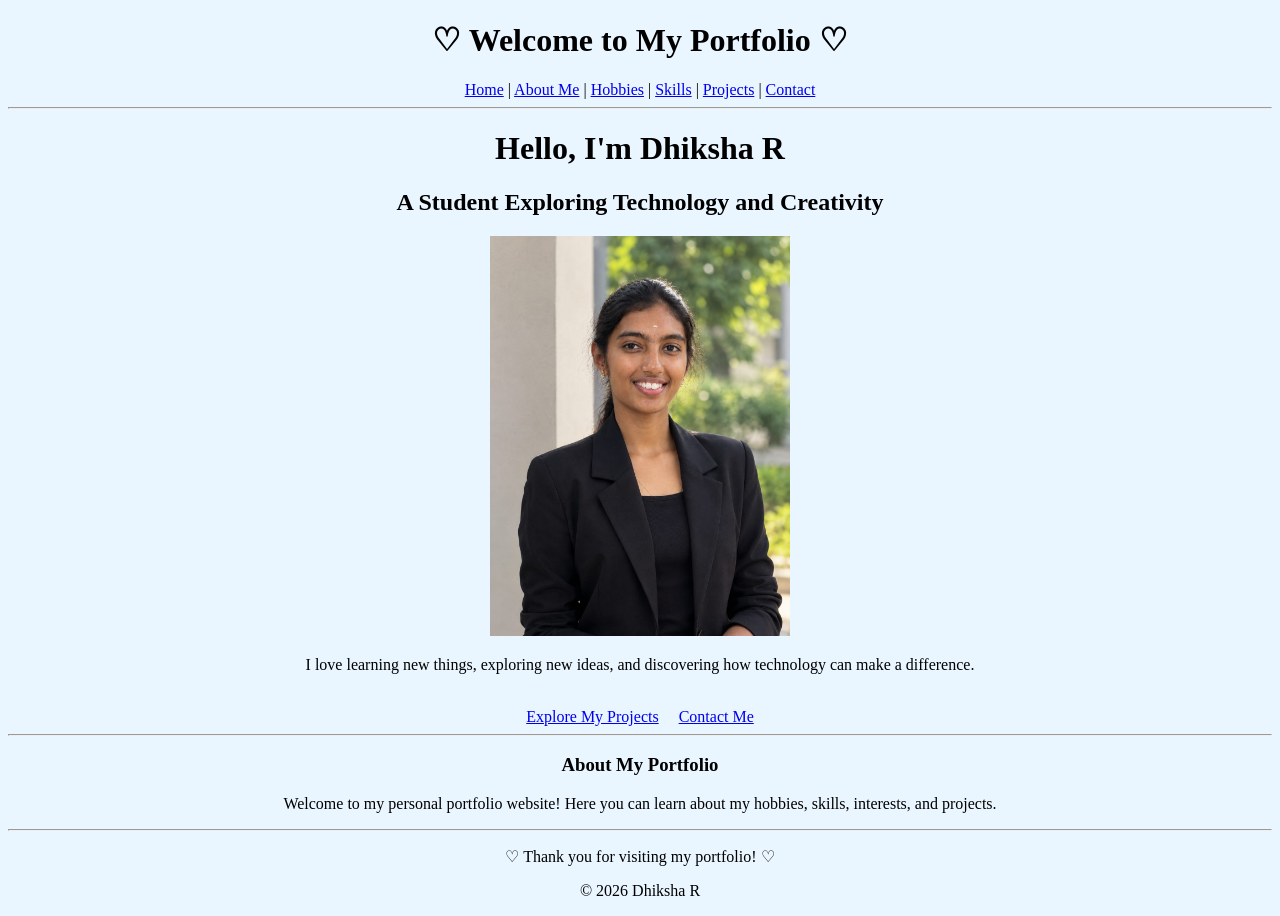
<file: index.html>
<!DOCTYPE html>
<html lang="en">
<head>
    <meta charset="UTF-8">
    <meta name="viewport" content="width=device-width, initial-scale=1.0">
    <title>Dhiksha R | My Portfolio</title>
</head>

<body bgcolor="#EAF6FF">

    <center>

        <h1>♡ Welcome to My Portfolio ♡</h1>

        <nav>
            <a href="index.html">Home</a> |
            <a href="about.html">About Me</a> |
            <a href="hobbies.html">Hobbies</a> |
            <a href="skills.html">Skills</a> |
            <a href="projects.html">Projects</a> |
            <a href="contact.html">Contact</a>
        </nav>

        <hr>

        <h1>Hello, I'm Dhiksha R</h1>

        <h2>A Student Exploring Technology and Creativity</h2>
        <div class="photo-container">
        <img
            src="photo.jpeg"
            alt="Dhiksha R - My Photo"
            width="300">
            </div>
        <p>
            I love learning new things, exploring new ideas,
            and discovering how technology can make a difference.
        </p>

        <br>

        <a href="projects.html">Explore My Projects</a>

        &nbsp;&nbsp;&nbsp;

        <a href="contact.html">Contact Me</a>

        <hr>

        <h3>About My Portfolio</h3>

        <p>
            Welcome to my personal portfolio website!
            Here you can learn about my hobbies, skills,
            interests, and projects.
        </p>

        <hr>

        <p>♡ Thank you for visiting my portfolio! ♡</p>

        <p>© 2026 Dhiksha R</p>

    </center>
</body>
</html
</file>
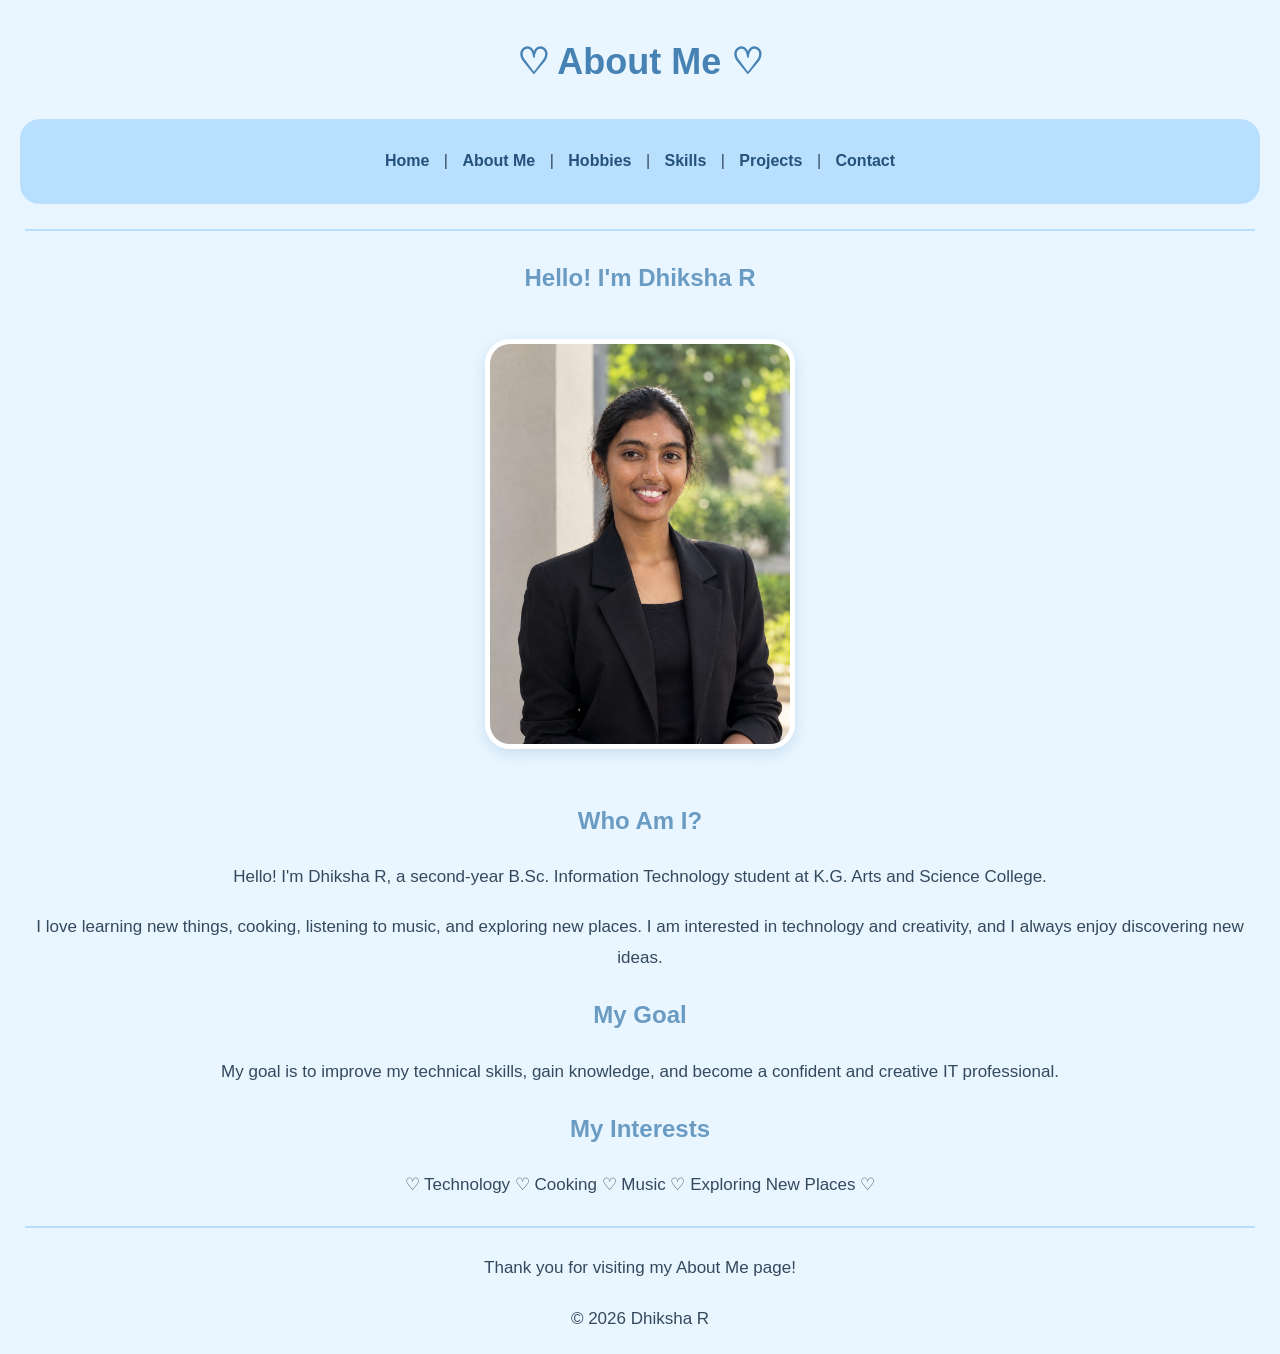
<file: about.html>
<!DOCTYPE html>
<html lang="en">
<head>
    <meta charset="UTF-8">
    <meta name="viewport" content="width=device-width, initial-scale=1.0">
    <title>About Me | Dhiksha R</title>
    <link rel="stylesheet" href="style.css">
</head>
<body bgcolor="#EAF6FF">

    <center>
        <h1>♡ About Me ♡</h1>

        <nav>
            <a href="index.html">Home</a> |
            <a href="about.html">About Me</a> |
            <a href="hobbies.html">Hobbies</a> |
            <a href="skills.html">Skills</a> |
            <a href="projects.html">Projects</a> |
            <a href="contact.html">Contact</a>
        </nav>

        <hr>

        <h2>Hello! I'm Dhiksha R</h2>
        <div class="photo-container">
        <img
            src="photo.jpeg"
            alt="Dhiksha R - My Photo"
            width="300">
            </div>
        <h2>Who Am I?</h2>

        <p>
            Hello! I'm Dhiksha R, a second-year B.Sc. Information
            Technology student at K.G. Arts and Science College.
        </p>

        <p>
            I love learning new things, cooking, listening to music,
            and exploring new places. I am interested in technology
            and creativity, and I always enjoy discovering new ideas.
        </p>

        <h2>My Goal</h2>


        <p>
            My goal is to improve my technical skills, gain knowledge,
            and become a confident and creative IT professional.
        </p>

        <h2>My Interests</h2>

        <p>
            ♡ Technology ♡ Cooking ♡ Music ♡ Exploring New Places ♡
        </p>

        <hr>

        <p>Thank you for visiting my About Me page!</p>
        <p>© 2026 Dhiksha R</p>
    </center>

    <script src="script.js"></script>
</body>
</html>
</file>
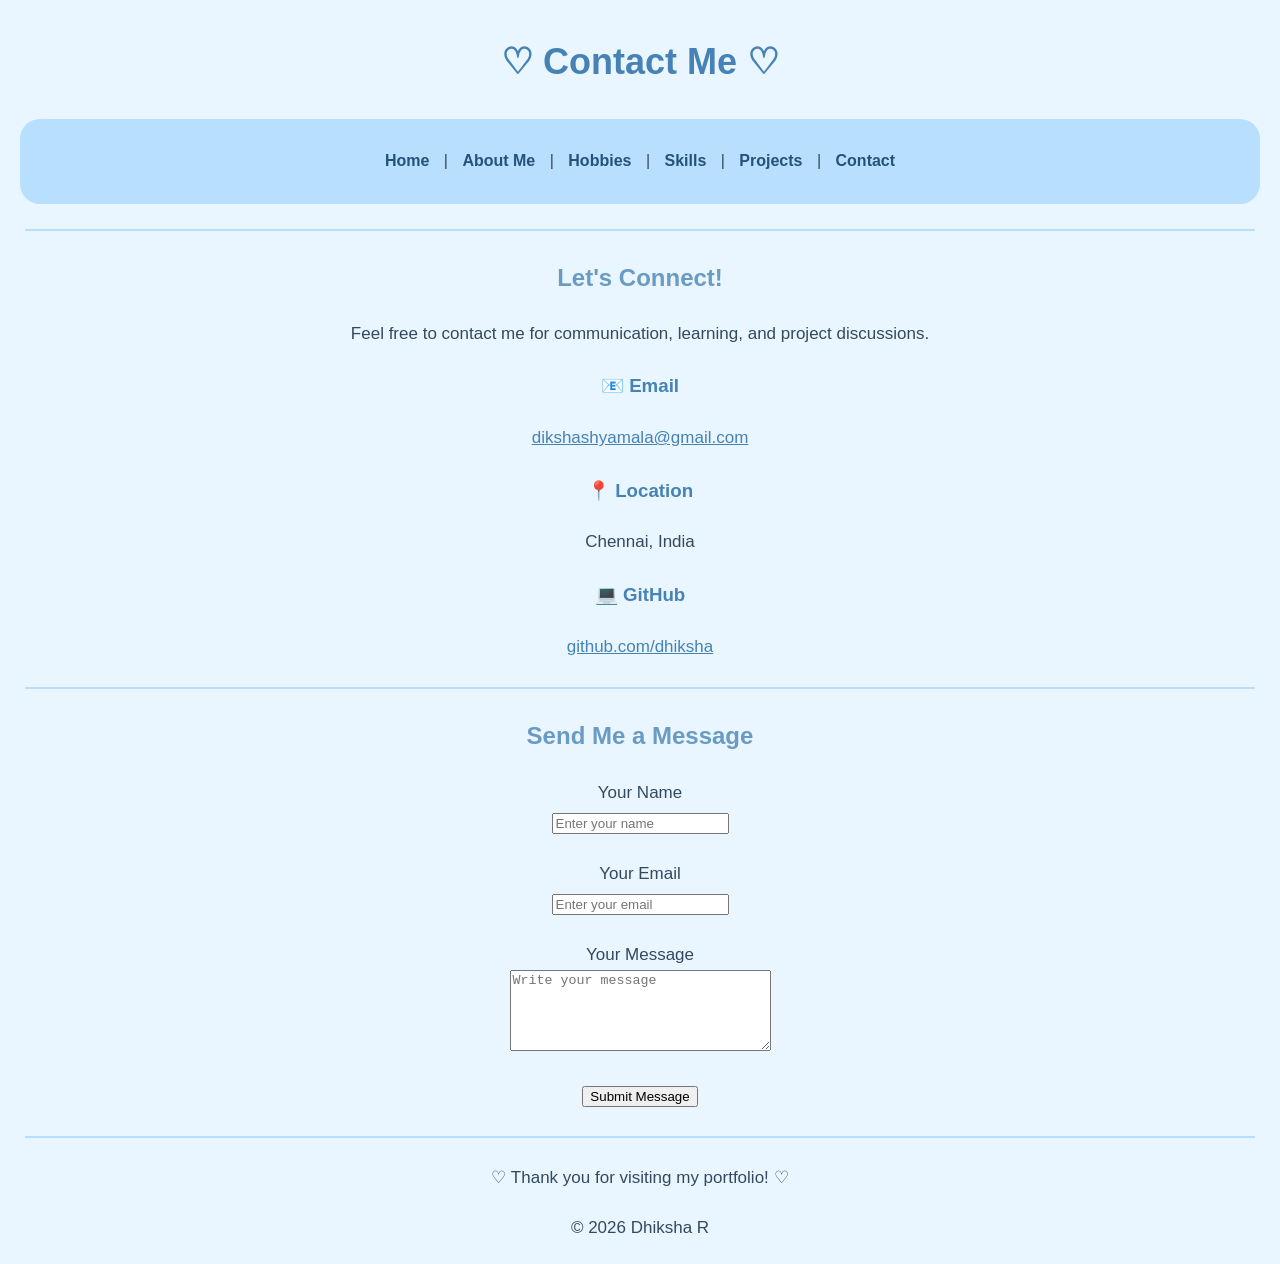
<file: contact.html>
<!DOCTYPE html>
<html lang="en">
<head>
    <meta charset="UTF-8">
    <meta name="viewport" content="width=device-width, initial-scale=1.0">
    <title>Contact Me | Dhiksha R</title>
    <link rel="stylesheet" href="style.css">
</head>

<body bgcolor="#EAF6FF">

    <center>
        <h1>♡ Contact Me ♡</h1>

        <nav>
            <a href="index.html">Home</a> |
            <a href="about.html">About Me</a> |
            <a href="hobbies.html">Hobbies</a> |
            <a href="skills.html">Skills</a> |
            <a href="projects.html">Projects</a> |
            <a href="contact.html">Contact</a>
        </nav>

        <hr>

        <h2>Let's Connect!</h2>

        <p>
            Feel free to contact me for communication,
            learning, and project discussions.
        </p>

        <h3>📧 Email</h3>
        <p>
            <a href="mailto:dikshashyamala@gmail.com">
                dikshashyamala@gmail.com
            </a>
        </p>

        <h3>📍 Location</h3>
        <p>Chennai, India</p>

        <h3>💻 GitHub</h3>
        <p>
            <a href="https://github.com/dhiksha"
               target="_blank"
               rel="noopener noreferrer">
                github.com/dhiksha
            </a>
        </p>

        <hr>

        <h2>Send Me a Message</h2>

        <form id="contactForm" onsubmit="validateForm(event)">

            <p>
                <label for="name">Your Name</label><br>
                <input
                    type="text"
                    id="name"
                    name="name"
                    placeholder="Enter your name"
                    required>
            </p>

            <p>
                <label for="email">Your Email</label><br>
                <input
                    type="email"
                    id="email"
                    name="email"
                    placeholder="Enter your email"
                    required>
            </p>

            <p>
                <label for="message">Your Message</label><br>
                <textarea
                    id="message"
                    name="message"
                    rows="5"
                    cols="30"
                    placeholder="Write your message"
                    required></textarea>
            </p>

            <button type="submit">Submit Message</button>

            <p id="result" role="status"></p>

        </form>

        <hr>

        <p>♡ Thank you for visiting my portfolio! ♡</p>
        <p>© 2026 Dhiksha R</p>
    </center>

    <script src="script.js"></script>

</body>
</html>
</file>
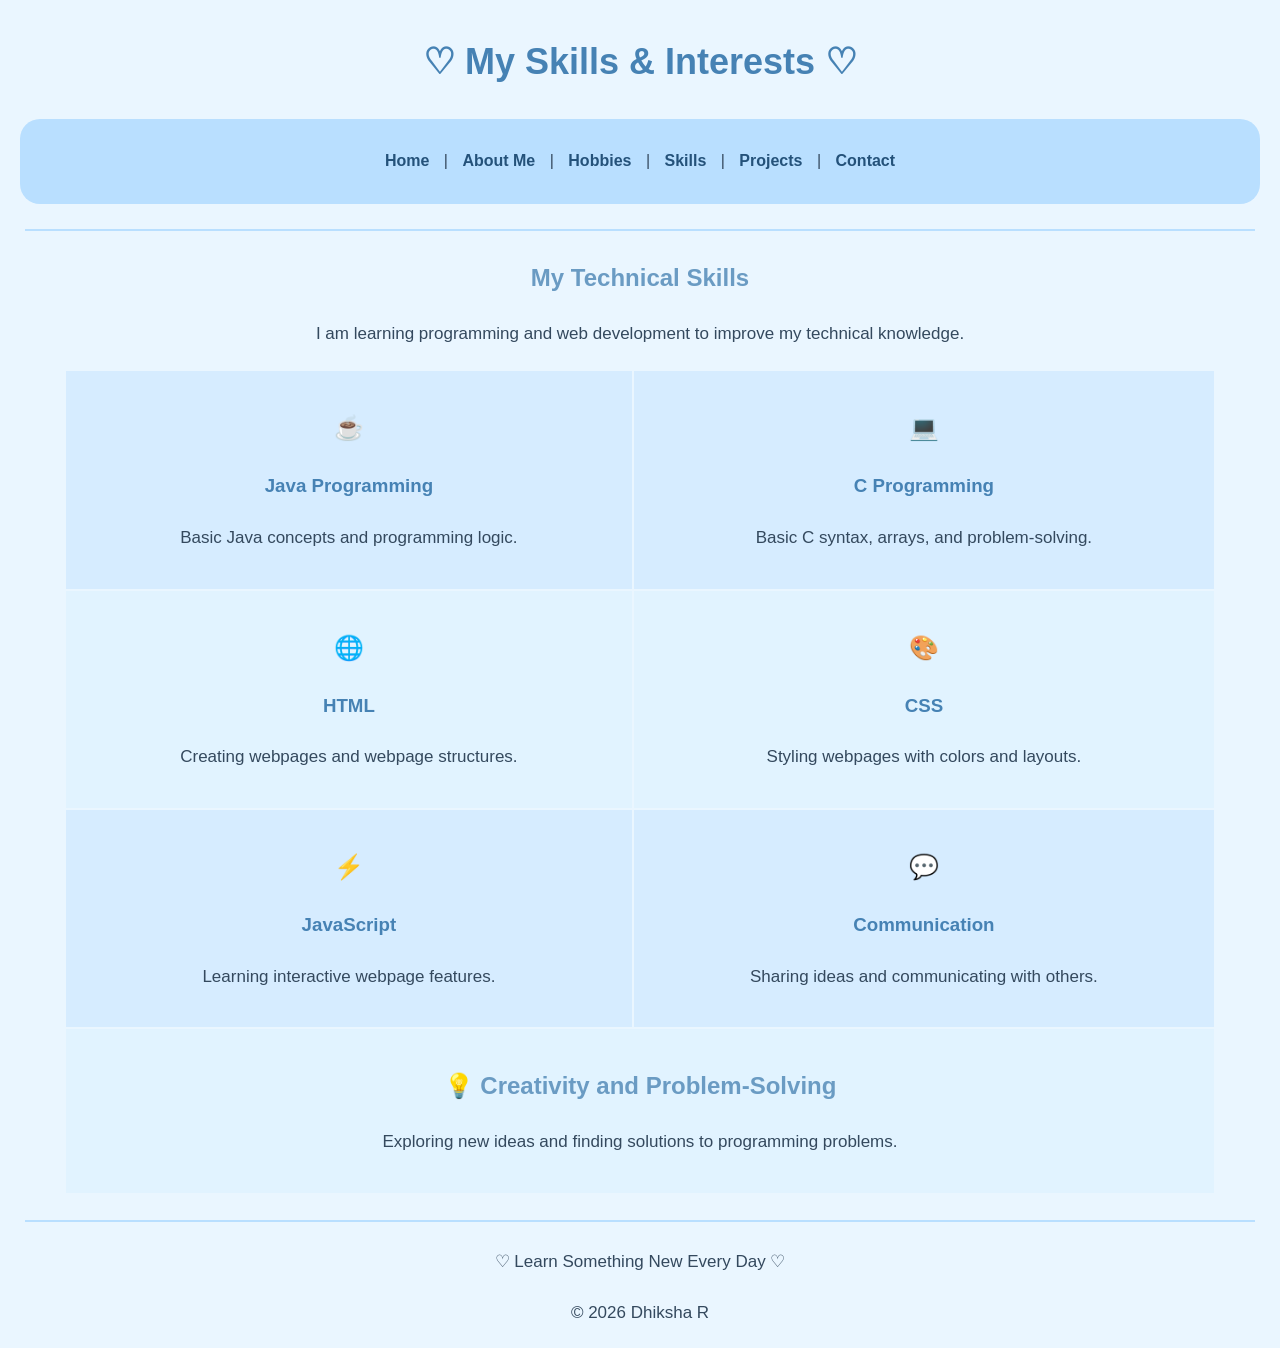
<file: skills.html>
<!DOCTYPE html>
<html lang="en">
<head>
    <meta charset="UTF-8">
    <meta name="viewport" content="width=device-width, initial-scale=1.0">
    <title>Skills | Dhiksha R</title>
    <link rel="stylesheet" href="style.css">
</head>
<body bgcolor="#EAF6FF">

    <center>
        <h1>♡ My Skills & Interests ♡</h1>

        <nav>
            <a href="index.html">Home</a> |
            <a href="about.html">About Me</a> |
            <a href="hobbies.html">Hobbies</a> |
            <a href="skills.html">Skills</a> |
            <a href="projects.html">Projects</a> |
            <a href="contact.html">Contact</a>
        </nav>

        <hr>

        <h2>My Technical Skills</h2>

        <p>
            I am learning programming and web development
            to improve my technical knowledge.
        </p>
    </center>

    <table width="90%" align="center" cellpadding="15">
        <tr bgcolor="#D6ECFF">
            <td align="center">
                <h2>☕</h2>
                <h3>Java Programming</h3>
                <p>Basic Java concepts and programming logic.</p>
            </td>

            <td align="center">
                <h2>💻</h2>
                <h3>C Programming</h3>
                <p>Basic C syntax, arrays, and problem-solving.</p>
            </td>
        </tr>

        <tr bgcolor="#E1F3FF">
            <td align="center">
                <h2>🌐</h2>
                <h3>HTML</h3>
                <p>Creating webpages and webpage structures.</p>
            </td>

            <td align="center">
                <h2>🎨</h2>
                <h3>CSS</h3>
                <p>Styling webpages with colors and layouts.</p>
            </td>
        </tr>

        <tr bgcolor="#D6ECFF">
            <td align="center">
                <h2>⚡</h2>
                <h3>JavaScript</h3>
                <p>Learning interactive webpage features.</p>
            </td>

            <td align="center">
                <h2>💬</h2>
                <h3>Communication</h3>
                <p>Sharing ideas and communicating with others.</p>
            </td>
        </tr>

        <tr bgcolor="#E1F3FF">
            <td align="center" colspan="2">
                <h2>💡 Creativity and Problem-Solving</h2>
                <p>
                    Exploring new ideas and finding solutions
                    to programming problems.
                </p>
            </td>
        </tr>
    </table>

    <center>
        <hr>
        <p>♡ Learn Something New Every Day ♡</p>
        <p>© 2026 Dhiksha R</p>
    </center>

    <script src="script.js"></script>
</body>
</html>
</file>
<file: style.css>
/* General Styling */
body {
    margin: 0;
    padding: 0;
    font-family: 'Poppins', Arial, sans-serif;
    background-color: #EAF6FF;
    color: #34495E;
    line-height: 1.8;
}

/* Main Heading */
h1 {
    color: #4682B4;
    font-size: 36px;
    margin-top: 30px;
}

h2 {
    color: #6A9BC3;
    font-size: 24px;
}

h3 {
    color: #4682B4;
}

/* Navigation Bar */
nav {
    background-color: #B9DFFF;
    padding: 18px;
    margin: 20px;
    border-radius: 20px;
}

nav a {
    text-decoration: none;
    color: #24527A;
    font-weight: bold;
    margin: 10px;
    display: inline-block;
}

nav a:hover {
    color: #FFFFFF;
    background-color: #6495ED;
    padding: 8px;
    border-radius: 10px;
}

/* Images */
img {
    max-width: 90%;
    height: auto;
    border-radius: 25px;
    border: 5px solid #FFFFFF;
    box-shadow: 0 5px 15px rgba(70, 130, 180, 0.2);
    margin: 20px;
}

/* Paragraphs */
p {
    font-size: 17px;
    margin: 20px;
}

/* Links and Buttons */
a {
    color: #4682B4;
}

body > center > a {
    display: inline-block;
    text-decoration: none;
    background-color: #87CEEB;
    color: #FFFFFF;
    padding: 12px 25px;
    border-radius: 25px;
    margin: 10px;
    font-weight: bold;
    transition: 0.3s;
}

body > center > a:hover {
    background-color: #4682B4;
    transform: translateY(-3px);
}

/* Horizontal Line */
hr {
    border: none;
    height: 2px;
    background-color: #B9DFFF;
    margin: 25px;
}

/* Cute Heart Decoration */
h1::after {
    content: "";
}

/* Footer */
footer {
    background-color: #B9DFFF;
    color: #34495E;
    text-align: center;
    padding: 15px;
    margin-top: 30px;
    border-radius: 20px 20px 0 0;
}

/* Responsive Design */
@media (max-width: 600px) {
    h1 {
        font-size: 27px;
    }

    h2 {
        font-size: 20px;
    }

    nav {
        margin: 10px;
        padding: 10px;
    }

    nav a {
        margin: 5px;
        font-size: 14px;
    }

    p {
        font-size: 15px;
    }

    img {
        width: 85%;
    }
}
</file>
